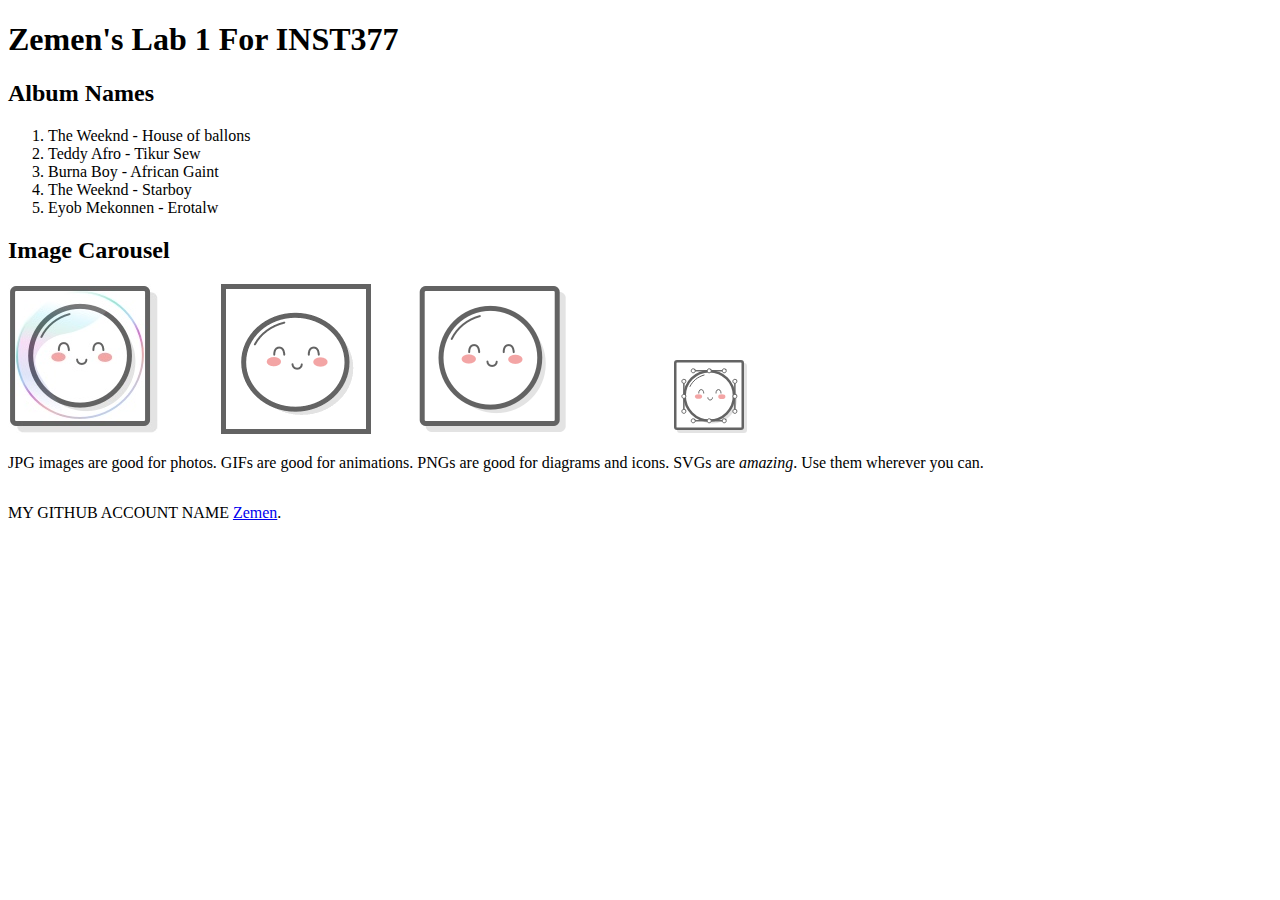
<file: client/lab_1/index.html>
<!DOCTYPE html>

<html lang = 'en'>
<head>
    <meta charset='UTF-8'/>
    <title>Zemen's Lab 1 For INST377</title>
    <style>
        div.container {
          display:inline-block;
        }
      </style>
</head>
<body>
<h1>Zemen's Lab 1 For INST377</h1>
<h2>Album Names</h2>
<ol>
    <li>The Weeknd - House of ballons</li>
    <li>Teddy Afro - Tikur Sew</li>
    <li>Burna Boy - African Gaint</li>
    <li>The Weeknd - Starboy</li>
    <li>Eyob Mekonnen - Erotalw</li>
</ol>

<h2>Image Carousel</h2>

<div class="container">
    <img src='images/mochi.jpg'  alt='A mochi ball in a bubble'/>
    <p>JPG images are good for photos.</p>
</div>

<div class="container">
    <img src='images/mochi.gif'  alt='A dancing mochi ball'/>
    <p>GIFs are good for animations.</p>
</div>

<div class="container">
    <img src='images/mochi.png'  alt='A mochi ball'/>
    <p>PNGs are good for diagrams and icons.</p>
</div>

<div class="container">  
    <img src='images/mochi.svg'/>
    <p>SVGs are <em>amazing</em>. Use them wherever you can.</p>
</div>

<p>MY GITHUB ACCOUNT NAME <a href='https://www.github.com/zkebede'>Zemen</a>.</p>

</body>
</html>
</file>
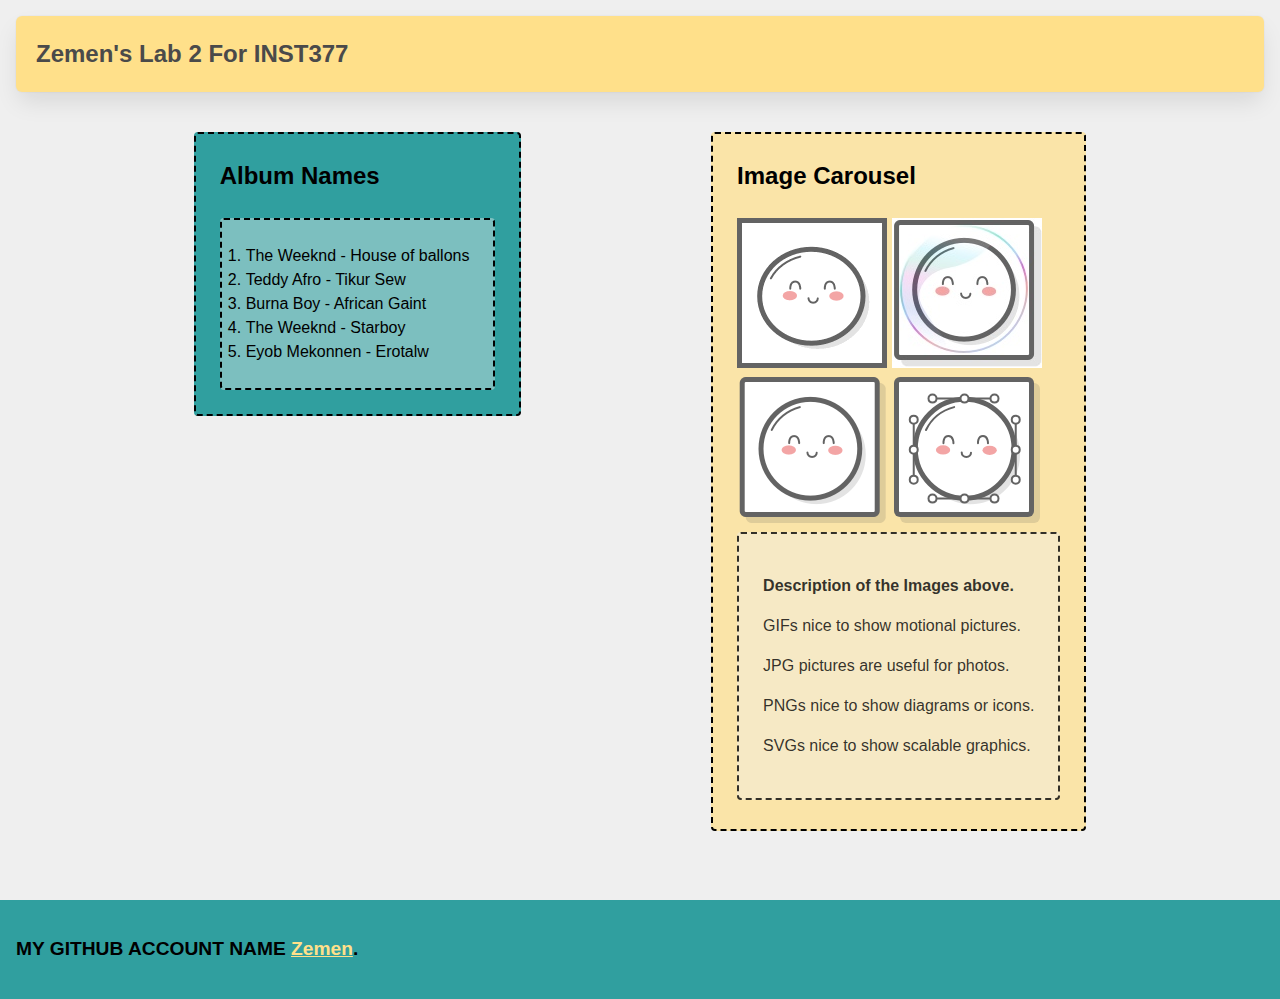
<file: client/lab_2/index.html>
<!DOCTYPE html>

<html lang = 'en'>
<head>
    <meta charset='UTF-8'/>
    <link  rel='stylesheet' href='style.css'>
    <title>Zemen's Lab 2 For INST377</title>
</head>
<body>
    <div class="wrapper">
        <header class="header">
            <h1>Zemen's Lab 2 For INST377</h1>
         </header>
         
         <div class="container">
            <div class="left_section box">
                <header>
                    <h2>Album Names</h2>
                <header>
                    <ol class="box">
                        <li>The Weeknd - House of ballons</li>
                        <li>Teddy Afro - Tikur Sew</li>
                        <li>Burna Boy - African Gaint</li>
                        <li>The Weeknd - Starboy</li>
                        <li>Eyob Mekonnen - Erotalw</li>
                    </ol>
            </div>

            <div>
                <div class="box right_section box">
                    <h2>Image Carousel</h2>
                    <div>
                        <img  width="150" height="150" src='images/mochi.gif' alt="A rice ball" />
                        <img  width="150" height="150" src='images/mochi.jpg' alt="Another rice ball" />
                    </div>
                    <div>
                        <img  width="150" height="150" src='images/mochi.png' alt="Third rice ball" />
                        <img  width="150" height="150" src='images/mochi.svg' alt="Fourth ball of rice"/>
                    </div>
    
                    <div class="subtitle box">
                        <p><strong>Description of the Images above.</strong></p>
                        <p>GIFs nice to show motional pictures.</p>
                        <p>JPG pictures are useful for photos.</p>
                        <p>PNGs nice to show diagrams or icons.</p>
                        <p>SVGs nice to show scalable graphics.</p>
                    </div>
                </div>
            </div>
         </div>
    </div>

    <footer class="footer">
        <p>MY GITHUB ACCOUNT NAME <a href='https://www.github.com/zkebede'>Zemen</a>.</p>
    </footer>

</body>
</html>
</file>
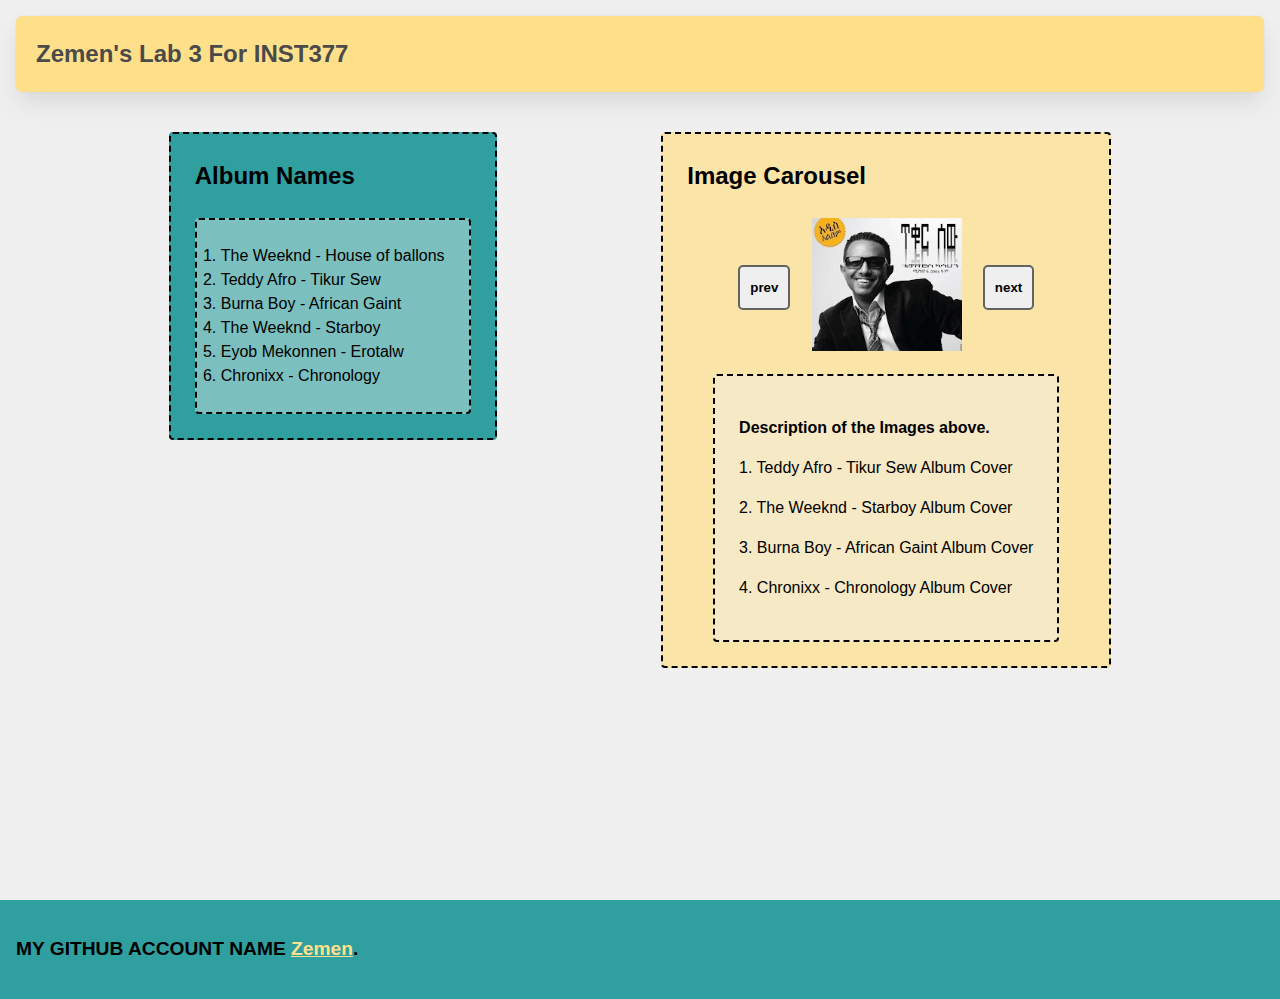
<file: client/lab_3/index.html>
<!DOCTYPE html>
<html lang = 'en'>
<head>
    <meta charset='UTF-8'/>
    <meta name="viewport" content="width=device-width, initial-scale=1.0">
    <link  rel='stylesheet' href='style.css'>
    <title>Zemen's Lab 3 For INST377</title>
</head>
<body>
    <div class="wrapper">
        <header class="header">
            <h1>Zemen's Lab 3 For INST377</h1>
        </header>
        <div class="container">

            <div class="left_section box">
                <header>
                    <h2>Album Names</h2>
                </header>
                    <ol class="box">
                        <li>The Weeknd - House of ballons</li>
                        <li>Teddy Afro - Tikur Sew</li>
                        <li>Burna Boy - African Gaint</li>
                        <li>The Weeknd - Starboy</li>
                        <li>Eyob Mekonnen - Erotalw</li>
                        <li>Chronixx - Chronology</li>
                    </ol>
            </div>

            <div class="right_section box">
                <h2>Image Carousel</h2>

                <div class = "carousel">                    
                    <button class = "prev">prev</button>
                    <div class="slides">
                        <div class="carousel_item visible"><img id="slide_1" src="/client/lab_3/images/TeddyAfro.png" alt="Tikur Sew Album Cover" /></div>
                        <div class="carousel_item hidden"><img id="slide_2" src="/client/lab_3/images/Starboy.png" alt="Starboy Album Cover" /></div>
                        <div class="carousel_item hidden"><img id="slide_3" src="/client/lab_3/images/AfricanGiant.png" alt="African Giant Album Cover" /></div>
                        <div class="carousel_item hidden"><img
                            id="slide_4"
                            src="/client/lab_3/images/chronixx.png"
                            alt="Chronology Album Cover"
                        /></div>
                    </div>
                    <button class = "next">next</button>
                    
                </div>

                <div class="box">
                    <p><strong>Description of the Images above.</strong></p>
                    
                    <p> 1. Teddy Afro - Tikur Sew Album Cover</p>
                    <p> 2. The Weeknd - Starboy Album Cover</p>
                    <p> 3. Burna Boy - African Gaint Album Cover</p>
                    <p> 4. Chronixx - Chronology Album Cover</p>
                    </p>
                </div>
            </div>
         </div>
    </div>

    <footer class="footer">
        <p>MY GITHUB ACCOUNT NAME <a href='https://www.github.com/zkebede'>Zemen</a>.</p>
    </footer>

    <script src="script.js"></script>
</body>
</html>
</file>
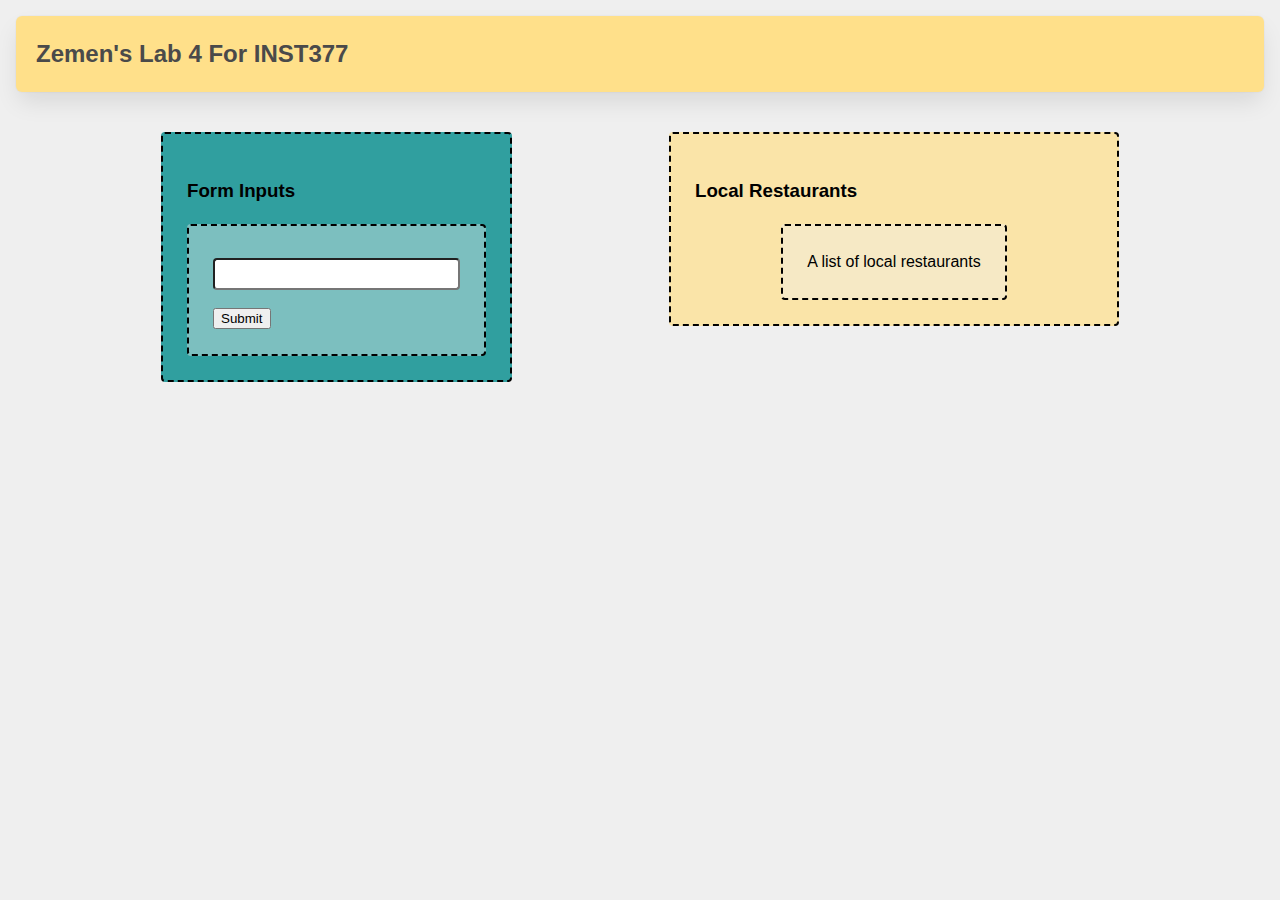
<file: client/lab_4/index.html>
<!DOCTYPE html>
<html lang = 'en'>
<head>
    <meta charset='UTF-8'/>
    <meta name="viewport" content="width=device-width, initial-scale=1.0">
    <link  rel='stylesheet' href='style.css'>
    <title>Zemen's Lab 4 For INST377</title>
</head>
<body>
    <div class="wrapper">
        <header class="header">
            <h1>Zemen's Lab 4 For INST377 </h1>
        </header>
        <div class="container">
            <div class="left_section box">
                <h3>Form Inputs</h3>
                <form action="/api" class="box">
                    <label for="resto"></label>
                    <input type="text" name="resto" id="resto" />
                    <button type="submit">Submit</button>
                </form>
            </div>
            <div class="right_section box">
                <h3>Local Restaurants</h3>
                <div class="restaurant_list box">
                    A list of local restaurants
                </div>
            </div>
        </div>
    </div>
</body>
</html>

<!-- Bring in your successful HTML/CSS from the Flexbox lab -->
<!-- Try typing 'doc' at the top of this file and pressing "tab" -->
<!-- if your development environment is set up correctly -->
<!-- the Emmett plugin will set this file up for you -->

<!-- Requirements -->
<!-- Your page will need a form in it with an 'action' to /api and a single text field with an id/name of "resto" -->
<!-- If you open /routes/apiRoutes and go to line 38 you will find the server side answer to your request! -->

<!-- This week doesn't have a script.js file in it, because you're focusing on HTML and CSS -->
</file>
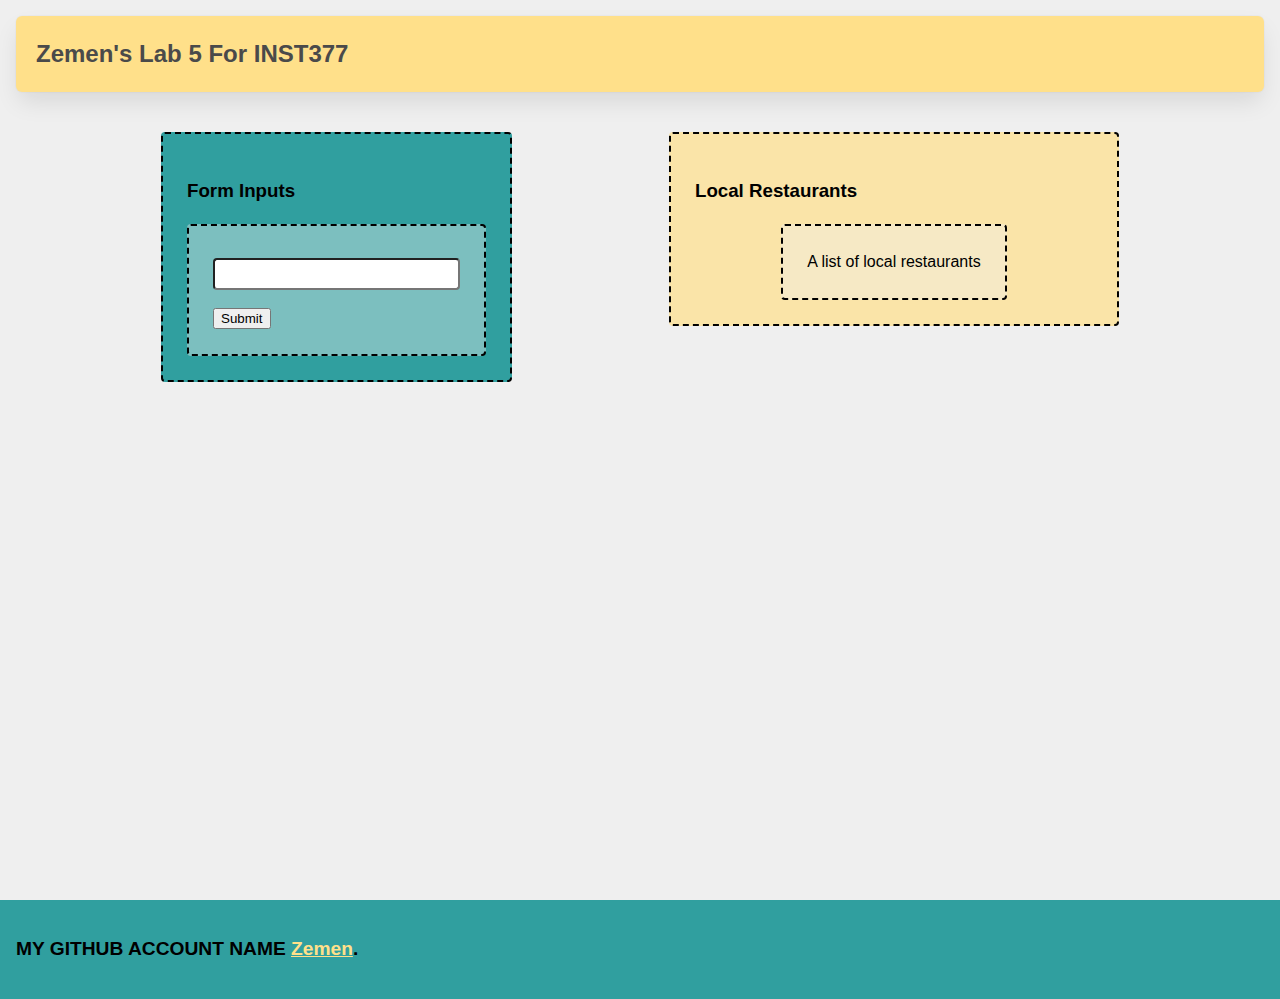
<file: client/lab_5/index.html>
<!DOCTYPE html>
<html lang = 'en'>
<head>
    <meta charset='UTF-8'/>
    <meta name="viewport" content="width=device-width, initial-scale=1.0">
    <link  rel='stylesheet' href='style.css'>
    <title>Zemen's Lab 5 For INST377</title>
</head>
<body>
    <div class="wrapper">
        <header class="header">
            <h1>Zemen's Lab 5 For INST377</h1>
        </header>
        <div class="container">
            <div class="left_section box main_form">
                <h3>Form Inputs</h3>
                <form action="/api" class="box">
                    <label for="resto"></label>
                    <input type="text" name="resto" id="resto" />
                    <button type="submit">Submit</button>
                </form>
            </div>
            <div class="right_section box">
                <h3>Local Restaurants</h3>
                <div class="restaurant_list box">
                    A list of local restaurants
                </div>
            </div>
        </div>
    </div>
    <footer class="footer">
        <p>MY GITHUB ACCOUNT NAME <a href='https://www.github.com/zkebede'>Zemen</a>.</p>
    </footer>
    <script src="./script.js"></script>
</body>
</html>
</file>
<file: client/lab_2/style.css>
* {
  box-sizing: border-box;
}

/* 
  These rules apply to actual HTML elements with no labelling!
  So: they style the tags directly
*/

html {
  background-color: #fff;
  font-size: 16px;
  min-width: 300px;
  overflow-x: hidden;
  overflow-y: scroll;

  /* these are specific to different browsers */
  -moz-osx-font-smoothing: grayscale;
  -webkit-font-smoothing: antialiased;
  text-rendering: optimizeLegibility;
  -webkit-text-size-adjust: 100%;
  -moz-text-size-adjust: 100%;
  text-size-adjust: 100%;
}

body {
  margin: 0;
  padding: 0;

  font-family: ‘Segoe UI’, Candara, ‘Bitstream Vera Sans’, ‘DejaVu Sans’, ‘Bitsream Vera Sans’, ‘Trebuchet MS’, Verdana, ‘Verdana Ref’, sans-serif;
  font-weight: 400;
  line-height: 1.5;
  background-color: rgb(239, 239, 239);
}


a {
  display: inline-block;
  text-decoration: none;
}

h2 {
  margin:0;
  padding:0;
  padding-bottom:1.5rem;
}

form {
  accent-color: hsla(120, 100%, 50%, 0.482);
}

/*
  - These styles use 'class names'
  - You can apply them by using the 'class' attribute on your HTML
  - like this: <div class="wrapper">
  - note that the period vanishes there!
*/


.wrapper {
  min-height: 100vh;
  display: flex;
  flex-direction: column;
  margin: 0;
  flex: 1;
}

.container {
  margin: 0 20px;
  display: flex;
  justify-content: space-evenly;
  align-items: start;
  flex:1;
}

.header {
  padding-top: 1rem;
  padding-left: 1rem;
  padding-right: 1rem;
  padding-bottom: 1.5rem;
}


/*
  This rule implies that the H1 tag lives within another HTML tag
  It "inherits" some rules from the above
  Those rules won't apply to an h1 that's outside a block with the class of 'header'
*/

.header h1 {
  display: block;
  /* this will push other blocks out of the way */

  /* colors */
  background-color: #ffe08a;
  color: #4a4a4a;

  /* shapes */
  border-radius: 6px;
  font-size: 1.5rem;
  padding: 1.25rem;
  margin:0; /* removing the margin on h1 tags means the header pins to the top if we move it around */


  /* box-shadows are fancy */
  box-shadow: 0 0.5em 1em -0.125em rgb(10 10 10 / 10%), 0 0 0 1px rgb(10 10 10 / 2%);
}


/*
  Rules can be combined on a block to apply the 'cascade' in order
  So you can use two classnames in a single class attribute
  like: <div class="box section">

  Rules may combine in unexpected ways - remember that the LAST thing written in this file will have "priority"
  And will be what displays in your client
*/

.box {
  background-color: rgba(239, 239, 239, 0.40);
  border: 2px dashed;
  border-radius: 4px;

  width: fit-content;
  height:fit-content;
  padding: 1.5rem;
  margin: 0 auto;
}

.left_section {
  background-color: rgba(0, 139, 139, 0.8);
  flex: 0 1 auto;
  margin: 1rem;
  padding: 1.5rem;
}

.right_section {
  background-color: rgba(255, 224, 138, 0.7);
  flex: 1 2 auto;
  margin: 1rem;
  align-items: center;
  max-width: 450px;
}

/*
  This block is actually dependent on the "container" block having a flex set on it
  and the "wrapper" block displaying as a flex column with a "vertical height" (vh) of 100.
  That serves to cram the footer to the bottom of the page.
*/

.footer {
  flex-shrink: 0;
  padding: 1rem;
  background-color: rgba(0, 139, 139, 0.8);
  font-size: 1.2rem;
  font-weight: 600;
}

.footer a {
  color: rgba(255, 224, 138, 1);
  text-decoration: underline;
}

/*
  This is an example of a 'pseudoclass'
  In this instance, it says what to do if a mouse hovers over a link
  This is pretty desktop-specific, since there's no hover function on touchscreens
*/
.footer a:hover {
  /* Hue, saturation, luminosity, alpha */
  background-color: hsla(0, 0%, 90%, 0.15);
  /* red, green, blue, alpha */
  color: rgb(246, 169, 93);
  text-decoration: none;
}

.subtitle {
  color: rgba(0, 0, 0, 0.8);
  margin: 0px;
  margin-bottom: 5px;
}


/* Deploy this with images as direct "children" and the images should pop into shape */
.grid {
  display: flex;
  justify-content: space-evenly;
  flex-flow: wrap;
  width: 350px;
  height: 350px;
  margin: 0 auto;
}

.grid img {
  width: 150px;
  height: 150px;
}
</file>
<file: client/lab_3/style.css>
* {
  box-sizing: border-box;
}

/* 
  These rules apply to actual HTML elements with no labelling!
  So: they style the tags directly
*/

html {
  background-color: #fff;
  font-size: 16px;
  min-width: 300px;
  overflow-x: hidden;
  overflow-y: scroll;

  /* these are specific to different browsers */
  -moz-osx-font-smoothing: grayscale;
  -webkit-font-smoothing: antialiased;
  text-rendering: optimizeLegibility;
  -webkit-text-size-adjust: 100%;
  -moz-text-size-adjust: 100%;
  text-size-adjust: 100%;
}

body {
  margin: 0;
  padding: 0;

  font-family: ‘Segoe UI’, Candara, ‘Bitstream Vera Sans’, ‘DejaVu Sans’, ‘Bitsream Vera Sans’, ‘Trebuchet MS’, Verdana, ‘Verdana Ref’, sans-serif;
  font-weight: 400;
  line-height: 1.5;
  background-color: rgb(239, 239, 239);
}


a {
  display: inline-block;
  text-decoration: none;
}

h2 {
  margin:0;
  padding:0;
  padding-bottom:1.5rem;
}

form {
  accent-color: hsla(120, 100%, 50%, 0.482);
}

/*
  - These styles use 'class names'
  - You can apply them by using the 'class' attribute on your HTML
  - like this: <div class="wrapper">
  - note that the period vanishes there!
*/


.wrapper {
  min-height: 100vh;
  display: flex;
  flex-direction: column;
  margin: 0;
  flex: 1;
}

.container {
  margin: 0 20px;
  display: flex;
  justify-content: space-evenly;
  align-items: start;
  flex:1;
}

.header {
  padding-top: 1rem;
  padding-left: 1rem;
  padding-right: 1rem;
  padding-bottom: 1.5rem;
}


/*
  This rule implies that the H1 tag lives within another HTML tag
  It "inherits" some rules from the above
  Those rules won't apply to an h1 that's outside a block with the class of 'header'
*/

.header h1 {
  display: block;
  /* this will push other blocks out of the way */

  /* colors */
  background-color: #ffe08a;
  color: #4a4a4a;

  /* shapes */
  border-radius: 6px;
  font-size: 1.5rem;
  padding: 1.25rem;
  margin:0; /* removing the margin on h1 tags means the header pins to the top if we move */


  /* box-shadows are fancy */
  box-shadow: 0 0.5em 1em -0.125em rgb(10 10 10 / 10%), 0 0 0 1px rgb(10 10 10 / 2%);
}


/*
  Rules can be combined on a block to apply the 'cascade' in order
  So you can use two classnames in a single class attribute
  like: <div class="box section">
  Rules may combine in unexpected ways - remember that the LAST thing written in this file will have "priority"
  And will be what displays in your client
*/

.box {
  background-color: rgba(239, 239, 239, 0.40);
  border: 2px dashed;
  border-radius: 4px;

  width: fit-content;
  height:fit-content;
  padding: 1.5rem;
  margin: 0 auto;
}

.left_section {
  background-color: rgba(0, 139, 139, 0.8);
  flex: 0 1 auto;
  margin: 1rem;
  padding: 1.5rem;
}

.right_section {
  background-color: rgba(255, 224, 138, 0.7);
  flex: 1 2 auto;
  margin: 1rem;
  align-items: center;
  max-width: 450px;
}

/*
  This block is actually dependent on the "container" block having a flex set on it
  and the "wrapper" block displaying as a flex column with a "vertical height" (vh) of 100.
  That serves to cram the footer to the bottom of the page.
*/

.footer {
  flex-shrink: 0;
  padding: 1rem;
  background-color: rgba(0, 139, 139, 0.8);
  font-size: 1.2rem;
  font-weight: 600;
}

.footer a {
  color: rgba(255, 224, 138, 1);
  text-decoration: underline;
}

/*
  This is an example of a 'pseudoclass'
  In this instance, it says what to do if a mouse hovers over a link
  This is pretty desktop-specific, since there's no hover function on touchscreens
*/
.footer a:hover {
  /* Hue, saturation, luminosity, alpha */
  background-color: hsla(0, 0%, 90%, 0.15);
  /* red, green, blue, alpha */
  color: rgb(246, 169, 93);
  text-decoration: none;
}

.subtitle {
  color: rgba(0, 0, 0, 0.8);
  margin: 0px;
  margin-bottom: 5px;
}


/* Deploy this with images as direct "children" and the images should pop into shape */
.grid {
  display: flex;
  justify-content: space-evenly;
  flex-flow: wrap;
  width: 350px;
  height: 350px;
  margin: 0 auto;
}

.grid img {
  width: 150px;
  height: 150px;
}


/* Carousel */
div.carousel {
  max-width: 300px;
  overflow: hidden;
  text-align: center;
  display: flex;
  flex-direction: row;
  align-items: center;
  justify-content: space-between;
  margin: 0 auto;
  margin-bottom: 1rem;
}

.carousel .slides {
  display: flex;
  overflow-x: auto;
  scroll-snap-type: x mandatory;
  scroll-behavior: smooth;
  -webkit-overflow-scrolling: touch;
}

/* .carousel_item, */
.hidden {
  display: none;
}

.visible {
  display: block;
}

.carousel_item img {
  /* 
    Setting width, rather than max-width or min-width,
    means annoying pop-ins won't happen
    but it also means you need to format your images to be compatible
    or they will stretch weird
    - try a tall one and see what happens
    - change the height on a fixed image size and see what happens
    - now make sure that images are _always_ square
    - ... there's a reason crop tools are popular in image editors
   */
  width: 150px; 
}

.prev,
.next {
  border: none;
  margin: 2px;
  text-align: center;
  border-radius: 5px;
  font-weight: bold;
  height: 45px;
  padding: 10px;
  line-height: 0; /* This centers a button's text! */
  border: 2px solid rgb(99,99,99); /* shorthand for how to do a border */
}

.prev:focus,
.next:focus {
  margin: 0;
  /* Pick a good border colour and check out how it works with your buttons */
}

.prev:hover,
.next:hover {
  /* Pick a good background colour for your hover pseudoclass */
}
</file>
<file: client/lab_4/style.css>
* {
  box-sizing: border-box;
}

/* 
  These rules apply to actual HTML elements with no labelling!
  So: they style the tags directly
*/

html {
  background-color: #fff;
  font-size: 16px;
  min-width: 300px;
  overflow-x: hidden;
  overflow-y: scroll;

  /* these are specific to different browsers */
  -moz-osx-font-smoothing: grayscale;
  -webkit-font-smoothing: antialiased;
  text-rendering: optimizeLegibility;
  -webkit-text-size-adjust: 100%;
  -moz-text-size-adjust: 100%;
  text-size-adjust: 100%;
}

body {
  margin: 0;
  padding: 0;

  font-family: ‘Segoe UI’, Candara, ‘Bitstream Vera Sans’, ‘DejaVu Sans’, ‘Bitsream Vera Sans’, ‘Trebuchet MS’, Verdana, ‘Verdana Ref’, sans-serif;
  font-weight: 400;
  line-height: 1.5;
  background-color: rgb(239, 239, 239);
}


a {
  display: inline-block;
  text-decoration: none;
}

h2 {
  margin:0;
  padding:0;
  padding-bottom:1.5rem;
}

form {
  accent-color: hsla(120, 100%, 50%, 0.482);
}

/*
  - These styles use 'class names'
  - You can apply them by using the 'class' attribute on your HTML
  - like this: <div class="wrapper">
  - note that the period vanishes there!
*/


.wrapper {
  min-height: 100vh;
  display: flex;
  flex-direction: column;
  margin: 0;
  flex: 1;
}

.container {
  margin: 0 20px;
  display: flex;
  justify-content: space-evenly;
  align-items: start;
  flex:1;
}

.header {
  padding-top: 1rem;
  padding-left: 1rem;
  padding-right: 1rem;
  padding-bottom: 1.5rem;
}


/*
  This rule implies that the H1 tag lives within another HTML tag
  It "inherits" some rules from the above
  Those rules won't apply to an h1 that's outside a block with the class of 'header'
*/

.header h1 {
  display: block;
  /* this will push other blocks out of the way */

  /* colors */
  background-color: #ffe08a;
  color: #4a4a4a;

  /* shapes */
  border-radius: 6px;
  font-size: 1.5rem;
  padding: 1.25rem;
  margin:0; /* removing the margin on h1 tags means the header pins to the top if we move */


  /* box-shadows are fancy */
  box-shadow: 0 0.5em 1em -0.125em rgb(10 10 10 / 10%), 0 0 0 1px rgb(10 10 10 / 2%);
}


/*
  Rules can be combined on a block to apply the 'cascade' in order
  So you can use two classnames in a single class attribute
  like: <div class="box section">
  Rules may combine in unexpected ways - remember that the LAST thing written in this file will have "priority"
  And will be what displays in your client
*/

.box {
  background-color: rgba(239, 239, 239, 0.40);
  border: 2px dashed;
  border-radius: 4px;

  width: fit-content;
  height:fit-content;
  padding: 1.5rem;
  margin: 0 auto;
}

.left_section {
  background-color: rgba(0, 139, 139, 0.8);
  flex: 0 1 auto;
  margin: 1rem;
  padding: 1.5rem;
}

.right_section {
  background-color: rgba(255, 224, 138, 0.7);
  flex: 1 2 auto;
  margin: 1rem;
  align-items: center;
  max-width: 450px;
}

/*
  This block is actually dependent on the "container" block having a flex set on it
  and the "wrapper" block displaying as a flex column with a "vertical height" (vh) of 100.
  That serves to cram the footer to the bottom of the page.
*/

.footer {
  flex-shrink: 0;
  padding: 1rem;
  background-color: rgba(0, 139, 139, 0.8);
  font-size: 1.2rem;
  font-weight: 600;
}

.footer a {
  color: rgba(255, 224, 138, 1);
  text-decoration: underline;
}

/*
  This is an example of a 'pseudoclass'
  In this instance, it says what to do if a mouse hovers over a link
  This is pretty desktop-specific, since there's no hover function on touchscreens
*/
.footer a:hover {
  /* Hue, saturation, luminosity, alpha */
  background-color: hsla(0, 0%, 90%, 0.15);
  /* red, green, blue, alpha */
  color: rgb(246, 169, 93);
  text-decoration: none;
}

.subtitle {
  color: rgba(0, 0, 0, 0.8);
  margin: 0px;
  margin-bottom: 5px;
}


/* Deploy this with images as direct "children" and the images should pop into shape */
.grid {
  display: flex;
  justify-content: space-evenly;
  flex-flow: wrap;
  width: 350px;
  height: 350px;
  margin: 0 auto;
}

.grid img {
  width: 150px;
  height: 150px;
}


/* Carousel */
div.carousel {
  max-width: 300px;
  overflow: hidden;
  text-align: center;
  display: flex;
  flex-direction: row;
  align-items: center;
  justify-content: space-between;
  margin: 0 auto;
  margin-bottom: 1rem;
}

.carousel .slides {
  display: flex;
  overflow-x: auto;
  scroll-snap-type: x mandatory;
  scroll-behavior: smooth;
  -webkit-overflow-scrolling: touch;
}

/* .carousel_item, */
.hidden {
  display: none;
}

.visible {
  display: block;
}

.carousel_item img {
  /* 
    Setting width, rather than max-width or min-width,
    means annoying pop-ins won't happen
    but it also means you need to format your images to be compatible
    or they will stretch weird
    - try a tall one and see what happens
    - change the height on a fixed image size and see what happens
    - now make sure that images are _always_ square
    - ... there's a reason crop tools are popular in image editors
   */
  width: 150px; 
}

.prev,
.next {
  border: none;
  margin: 2px;
  text-align: center;
  border-radius: 5px;
  font-weight: bold;
  height: 45px;
  padding: 10px;
  line-height: 0; /* This centers a button's text! */
  border: 2px solid rgb(99,99,99); /* shorthand for how to do a border */
}

.prev:focus,
.next:focus {
  margin: 0;
  /* Pick a good border colour and check out how it works with your buttons */
}

.prev:hover,
.next:hover {
  /* Pick a good background colour for your hover pseudoclass */
}

/*
Form Styles
*/

form input {
    /* This is a hack to make sure our boxes line up with one another nicely */
    width: 100%;
    width: -moz-available;          /* WebKit-based browsers will ignore this. */
    width: -webkit-fill-available;  /* Mozilla-based browsers will ignore this. */
    width: fill-available;

    /* here we are setting white space correctly */
    margin-bottom: 1rem;
    height: 2rem;
    border-radius: 4px;
  }

  form label {
    width: 100%;
    width: -moz-available;          /* WebKit-based browsers will ignore this. */
    width: -webkit-fill-available;  /* Mozilla-based browsers will ignore this. */
    width: fill-available;
    align-items: flex-start;

    display: block; /* this turns the label text into a box we can set margins on */
    margin-bottom: 0.5rem;
  }

/* How To Write A Media Query For Small Screens */

@media only screen and (max-width: 736px){
    /* Rules in here will only apply when a screen is the correct size */
    /* check it out by using your developer tools to shrink your screen-size */
    .container {
      background-color: rgba(246, 233, 3, 0.65);
      flex-direction: column;
      justify-content: center;
      align-items: center;
    }
}
</file>
<file: client/lab_5/style.css>
* {
    box-sizing: border-box;
  }
  
  /* 
    These rules apply to actual HTML elements with no labelling!
    So: they style the tags directly
  */
  
  html {
    background-color: #fff;
    font-size: 16px;
    min-width: 300px;
    overflow-x: hidden;
    overflow-y: scroll;
  
    /* these are specific to different browsers */
    -moz-osx-font-smoothing: grayscale;
    -webkit-font-smoothing: antialiased;
    text-rendering: optimizeLegibility;
    -webkit-text-size-adjust: 100%;
    -moz-text-size-adjust: 100%;
    text-size-adjust: 100%;
  }
  
  body {
    margin: 0;
    padding: 0;
  
    font-family: ‘Segoe UI’, Candara, ‘Bitstream Vera Sans’, ‘DejaVu Sans’, ‘Bitsream Vera Sans’, ‘Trebuchet MS’, Verdana, ‘Verdana Ref’, sans-serif;
    font-weight: 400;
    line-height: 1.5;
    background-color: rgb(239, 239, 239);
  }
  
  
  a {
    display: inline-block;
    text-decoration: none;
  }
  
  h2 {
    margin:0;
    padding:0;
    padding-bottom:1.5rem;
  }
  
  form {
    accent-color: hsla(120, 100%, 50%, 0.482);
  }
  
  /*
    - These styles use 'class names'
    - You can apply them by using the 'class' attribute on your HTML
    - like this: <div class="wrapper">
    - note that the period vanishes there!
  */
  
  
  .wrapper {
    min-height: 100vh;
    display: flex;
    flex-direction: column;
    margin: 0;
    flex: 1;
  }
  
  .container {
    margin: 0 20px;
    display: flex;
    justify-content: space-evenly;
    align-items: start;
    flex:1;
  }
  
  .header {
    padding-top: 1rem;
    padding-left: 1rem;
    padding-right: 1rem;
    padding-bottom: 1.5rem;
  }
  
  
  /*
    This rule implies that the H1 tag lives within another HTML tag
    It "inherits" some rules from the above
    Those rules won't apply to an h1 that's outside a block with the class of 'header'
  */
  
  .header h1 {
    display: block;
    /* this will push other blocks out of the way */
  
    /* colors */
    background-color: #ffe08a;
    color: #4a4a4a;
  
    /* shapes */
    border-radius: 6px;
    font-size: 1.5rem;
    padding: 1.25rem;
    margin:0; /* removing the margin on h1 tags means the header pins to the top if we move */
  
  
    /* box-shadows are fancy */
    box-shadow: 0 0.5em 1em -0.125em rgb(10 10 10 / 10%), 0 0 0 1px rgb(10 10 10 / 2%);
  }
  
  
  /*
    Rules can be combined on a block to apply the 'cascade' in order
    So you can use two classnames in a single class attribute
    like: <div class="box section">
    Rules may combine in unexpected ways - remember that the LAST thing written in this file will have "priority"
    And will be what displays in your client
  */
  
  .box {
    background-color: rgba(239, 239, 239, 0.40);
    border: 2px dashed;
    border-radius: 4px;
  
    width: fit-content;
    height:fit-content;
    padding: 1.5rem;
    margin: 0 auto;
  }
  
  .left_section {
    background-color: rgba(0, 139, 139, 0.8);
    flex: 0 1 auto;
    margin: 1rem;
    padding: 1.5rem;
  }
  
  .right_section {
    background-color: rgba(255, 224, 138, 0.7);
    flex: 1 2 auto;
    margin: 1rem;
    align-items: center;
    max-width: 450px;
  }
  
  /*
    This block is actually dependent on the "container" block having a flex set on it
    and the "wrapper" block displaying as a flex column with a "vertical height" (vh) of 100.
    That serves to cram the footer to the bottom of the page.
  */
  
  .footer {
    flex-shrink: 0;
    padding: 1rem;
    background-color: rgba(0, 139, 139, 0.8);
    font-size: 1.2rem;
    font-weight: 600;
  }
  
  .footer a {
    color: rgba(255, 224, 138, 1);
    text-decoration: underline;
  }
  
  /*
    This is an example of a 'pseudoclass'
    In this instance, it says what to do if a mouse hovers over a link
    This is pretty desktop-specific, since there's no hover function on touchscreens
  */
  .footer a:hover {
    /* Hue, saturation, luminosity, alpha */
    background-color: hsla(0, 0%, 90%, 0.15);
    /* red, green, blue, alpha */
    color: rgb(246, 169, 93);
    text-decoration: none;
  }
  
  .subtitle {
    color: rgba(0, 0, 0, 0.8);
    margin: 0px;
    margin-bottom: 5px;
  }
  
  
  /* Deploy this with images as direct "children" and the images should pop into shape */
  .grid {
    display: flex;
    justify-content: space-evenly;
    flex-flow: wrap;
    width: 350px;
    height: 350px;
    margin: 0 auto;
  }
  
  .grid img {
    width: 150px;
    height: 150px;
  }
  
  
  /* Carousel */
  div.carousel {
    max-width: 300px;
    overflow: hidden;
    text-align: center;
    display: flex;
    flex-direction: row;
    align-items: center;
    justify-content: space-between;
    margin: 0 auto;
    margin-bottom: 1rem;
  }
  
  .carousel .slides {
    display: flex;
    overflow-x: auto;
    scroll-snap-type: x mandatory;
    scroll-behavior: smooth;
    -webkit-overflow-scrolling: touch;
  }
  
  /* .carousel_item, */
  .hidden {
    display: none;
  }
  
  .visible {
    display: block;
  }
  
  .carousel_item img {
    /* 
      Setting width, rather than max-width or min-width,
      means annoying pop-ins won't happen
      but it also means you need to format your images to be compatible
      or they will stretch weird
      - try a tall one and see what happens
      - change the height on a fixed image size and see what happens
      - now make sure that images are _always_ square
      - ... there's a reason crop tools are popular in image editors
     */
    width: 150px; 
  }
  
  .prev,
  .next {
    border: none;
    margin: 2px;
    text-align: center;
    border-radius: 5px;
    font-weight: bold;
    height: 45px;
    padding: 10px;
    line-height: 0; /* This centers a button's text! */
    border: 2px solid rgb(99,99,99); /* shorthand for how to do a border */
  }
  
  .prev:focus,
  .next:focus {
    margin: 0;
    /* Pick a good border colour and check out how it works with your buttons */
  }
  
  .prev:hover,
  .next:hover {
    /* Pick a good background colour for your hover pseudoclass */
  }
  
  /*
  Form Styles
  */
  
  form input {
      /* This is a hack to make sure our boxes line up with one another nicely */
      width: 100%;
      width: -moz-available;          /* WebKit-based browsers will ignore this. */
      width: -webkit-fill-available;  /* Mozilla-based browsers will ignore this. */
      width: fill-available;
  
      /* here we are setting white space correctly */
      margin-bottom: 1rem;
      height: 2rem;
      border-radius: 4px;
    }
  
    form label {
      width: 100%;
      width: -moz-available;          /* WebKit-based browsers will ignore this. */
      width: -webkit-fill-available;  /* Mozilla-based browsers will ignore this. */
      width: fill-available;
      align-items: flex-start;
  
      display: block; /* this turns the label text into a box we can set margins on */
      margin-bottom: 0.5rem;
    }
  
  /* How To Write A Media Query For Small Screens */
  
  @media only screen and (max-width: 736px){
      /* Rules in here will only apply when a screen is the correct size */
      /* check it out by using your developer tools to shrink your screen-size */
      .container {
        background-color: rgba(246, 233, 3, 0.65);
        flex-direction: column;
        justify-content: center;
        align-items: center;
      }
  }

  
/* CSS instructions for Lab 5 */
/* Bring in your successful CSS from week 4 */
/* In your #map rule, set map to display:none; to temporarily hide your map box */
</file>
